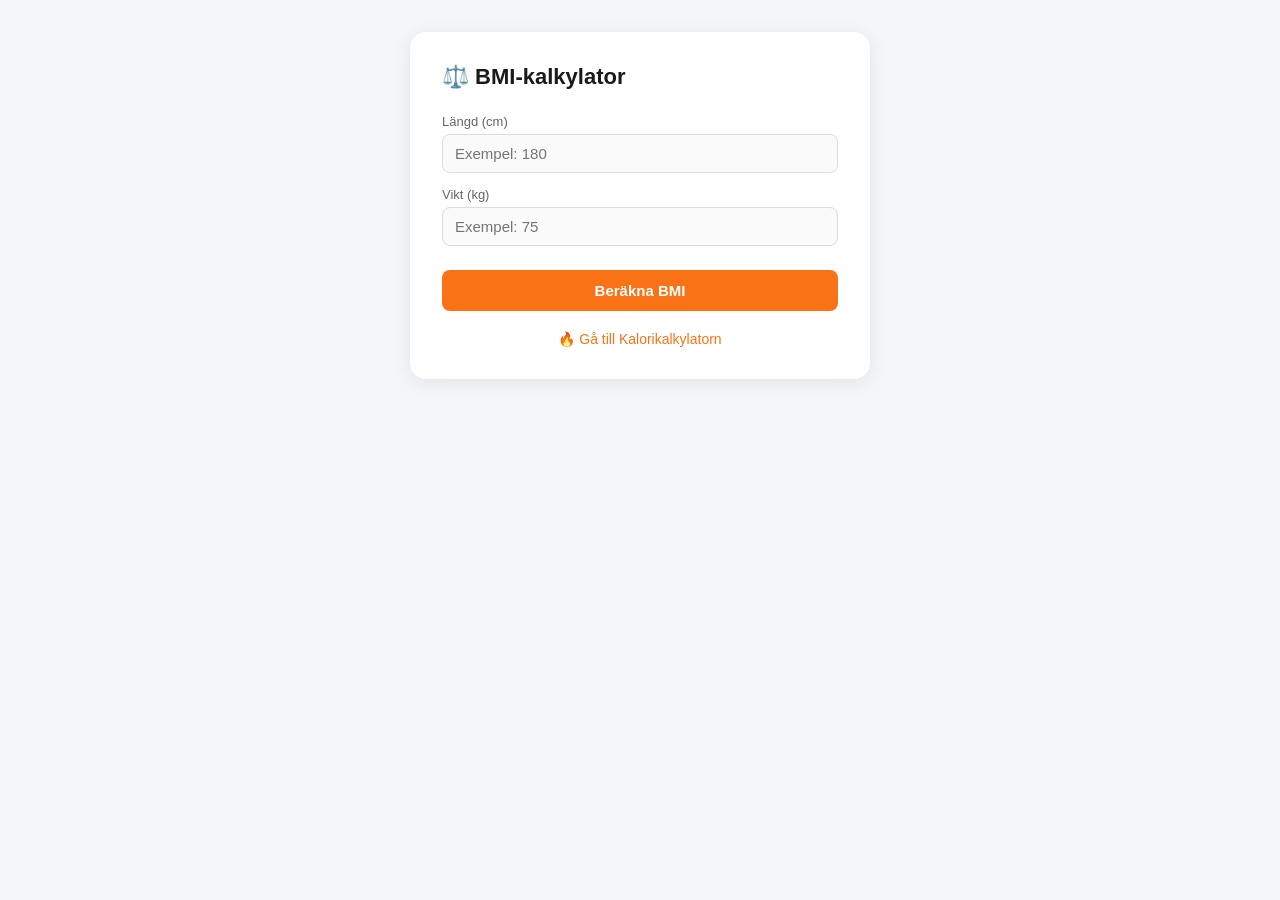
<file: index.html>
<!DOCTYPE html>
<html lang="sv">
<head>
  <meta charset="UTF-8">
  <meta name="viewport" content="width=device-width, initial-scale=1.0">
  <title>BMI-kalkylator</title>
  <link rel="stylesheet" href="style.css">
</head>
<body>
  <div class="card">
    <h1>⚖️ BMI-kalkylator</h1>

    <label>Längd (cm)</label>
    <input type="number" id="height" placeholder="Exempel: 180">

    <label>Vikt (kg)</label>
    <input type="number" id="weight" placeholder="Exempel: 75">

    <button class="primary" onclick="calculateBMI()">Beräkna BMI</button>

    <div id="result"></div>

    <a class="back-link" href="kalorier.html">🔥 Gå till Kalorikalkylatorn</a>
  </div>

  <script src="script.js"></script>
</body>
</html>
</file>
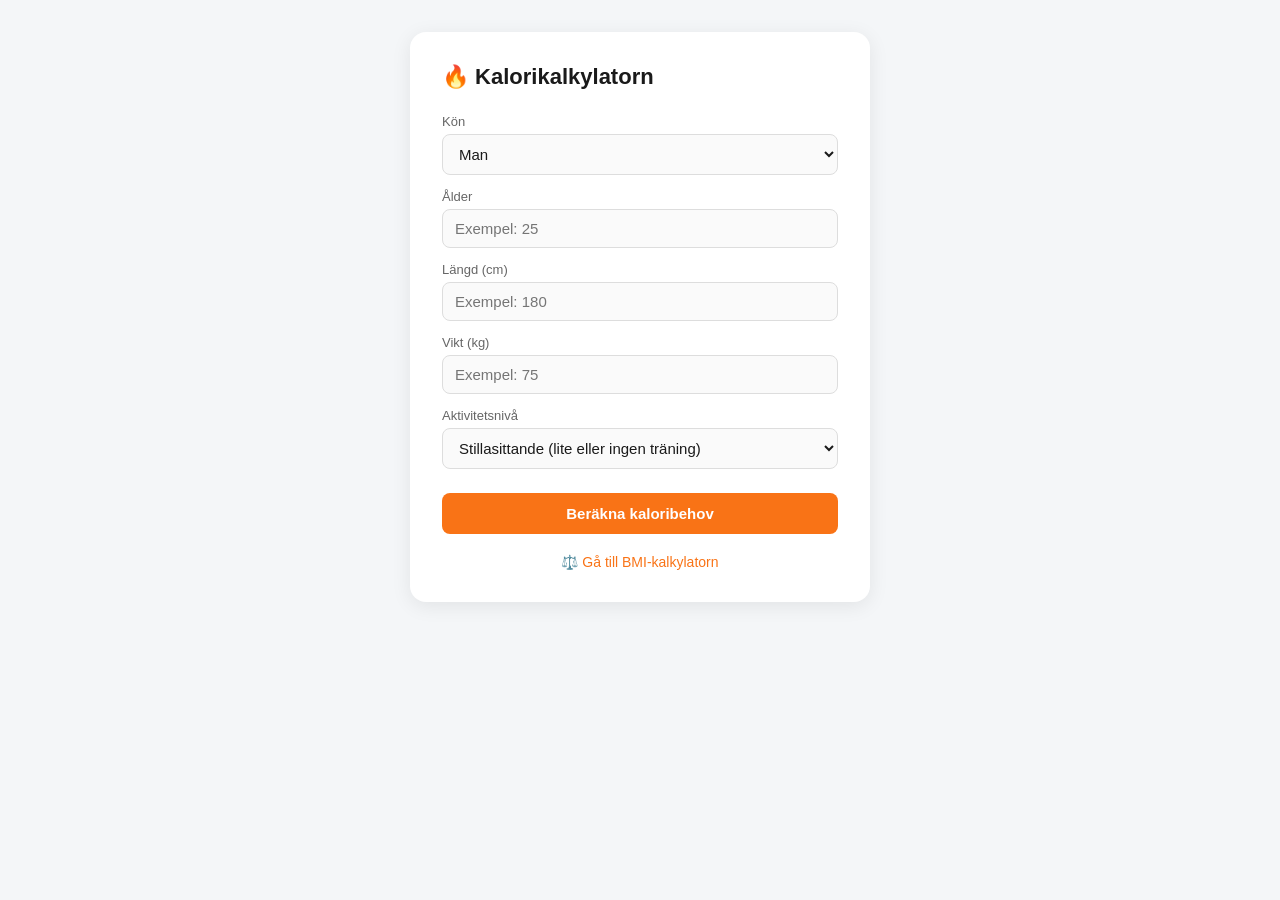
<file: kalorier.html>
<!DOCTYPE html>
<html lang="sv">
<head>
  <meta charset="UTF-8">
  <meta name="viewport" content="width=device-width, initial-scale=1.0">
  <title>Kalorikalkylatorn</title>
  <link rel="stylesheet" href="style.css">
</head>
<body>
   <script src="script.js"></script>
  <div class="card">
    <h1>🔥 Kalorikalkylatorn</h1>

    <label>Kön</label>
    <select id="gender">
      <option value="male">Man</option>
      <option value="female">Kvinna</option>
    </select>

    <label>Ålder</label>
    <input type="number" id="age" placeholder="Exempel: 25">

    <label>Längd (cm)</label>
    <input type="number" id="height" placeholder="Exempel: 180">

    <label>Vikt (kg)</label>
    <input type="number" id="weight" placeholder="Exempel: 75">

    <label>Aktivitetsnivå</label>
    <select id="activity">
      <option value="1.2">Stillasittande (lite eller ingen träning)</option>
      <option value="1.375">Lätt aktiv (träning 1–3 dagar/vecka)</option>
      <option value="1.55">Måttligt aktiv (träning 3–5 dagar/vecka)</option>
      <option value="1.725">Mycket aktiv (träning 6–7 dagar/vecka)</option>
      <option value="1.9">Extremt aktiv (hårt arbete + träning)</option>
    </select>

    <button class="primary" onclick="calculateCalories()">Beräkna kaloribehov</button>

    <div id="result"></div>

    <a class="back-link" href="index.html">⚖️ Gå till BMI-kalkylatorn</a>
  </div>

</body>
</html>
</file>
<file: style.css>
* {
  box-sizing: border-box;
  margin: 0;
  padding: 0;
}

body {
  font-family: 'Segoe UI', sans-serif;
  background: #f4f6f8;
  display: flex;
  justify-content: center;
  align-items: flex-start;
  min-height: 100vh;
  padding: 2rem 1rem;
}

.card {
  background: white;
  border-radius: 16px;
  padding: 2rem;
  width: 100%;
  max-width: 460px;
  box-shadow: 0 4px 20px rgba(0,0,0,0.08);
}

h1 {
  font-size: 22px;
  font-weight: 600;
  margin-bottom: 1.5rem;
  color: #1a1a1a;
}

label {
  display: block;
  font-size: 13px;
  color: #666;
  margin-bottom: 5px;
  margin-top: 14px;
}

input, select {
  width: 100%;
  padding: 10px 12px;
  border: 1px solid #ddd;
  border-radius: 8px;
  font-size: 15px;
  color: #1a1a1a;
  background: #fafafa;
  outline: none;
  transition: border-color 0.2s;
}

input:focus, select:focus {
  border-color: #f97316;
  background: white;
}

button.primary {
  width: 100%;
  margin-top: 1.5rem;
  padding: 12px;
  background: #f97316;
  color: white;
  border: none;
  border-radius: 8px;
  font-size: 15px;
  font-weight: 600;
  cursor: pointer;
  transition: background 0.2s;
}

button.primary:hover {
  background: #ea6c0a;
}

#result {
  margin-top: 1.25rem;
  padding: 1rem 1.25rem;
  background: #fff7ed;
  border-left: 4px solid #f97316;
  border-radius: 8px;
  font-size: 15px;
  color: #7c2d12;
  display: none;
  line-height: 1.6;
}

.back-link {
  display: block;
  text-align: center;
  margin-top: 1.25rem;
  color: #f97316;
  text-decoration: none;
  font-size: 14px;
}

.back-link:hover {
  text-decoration: underline;
}
</file>
